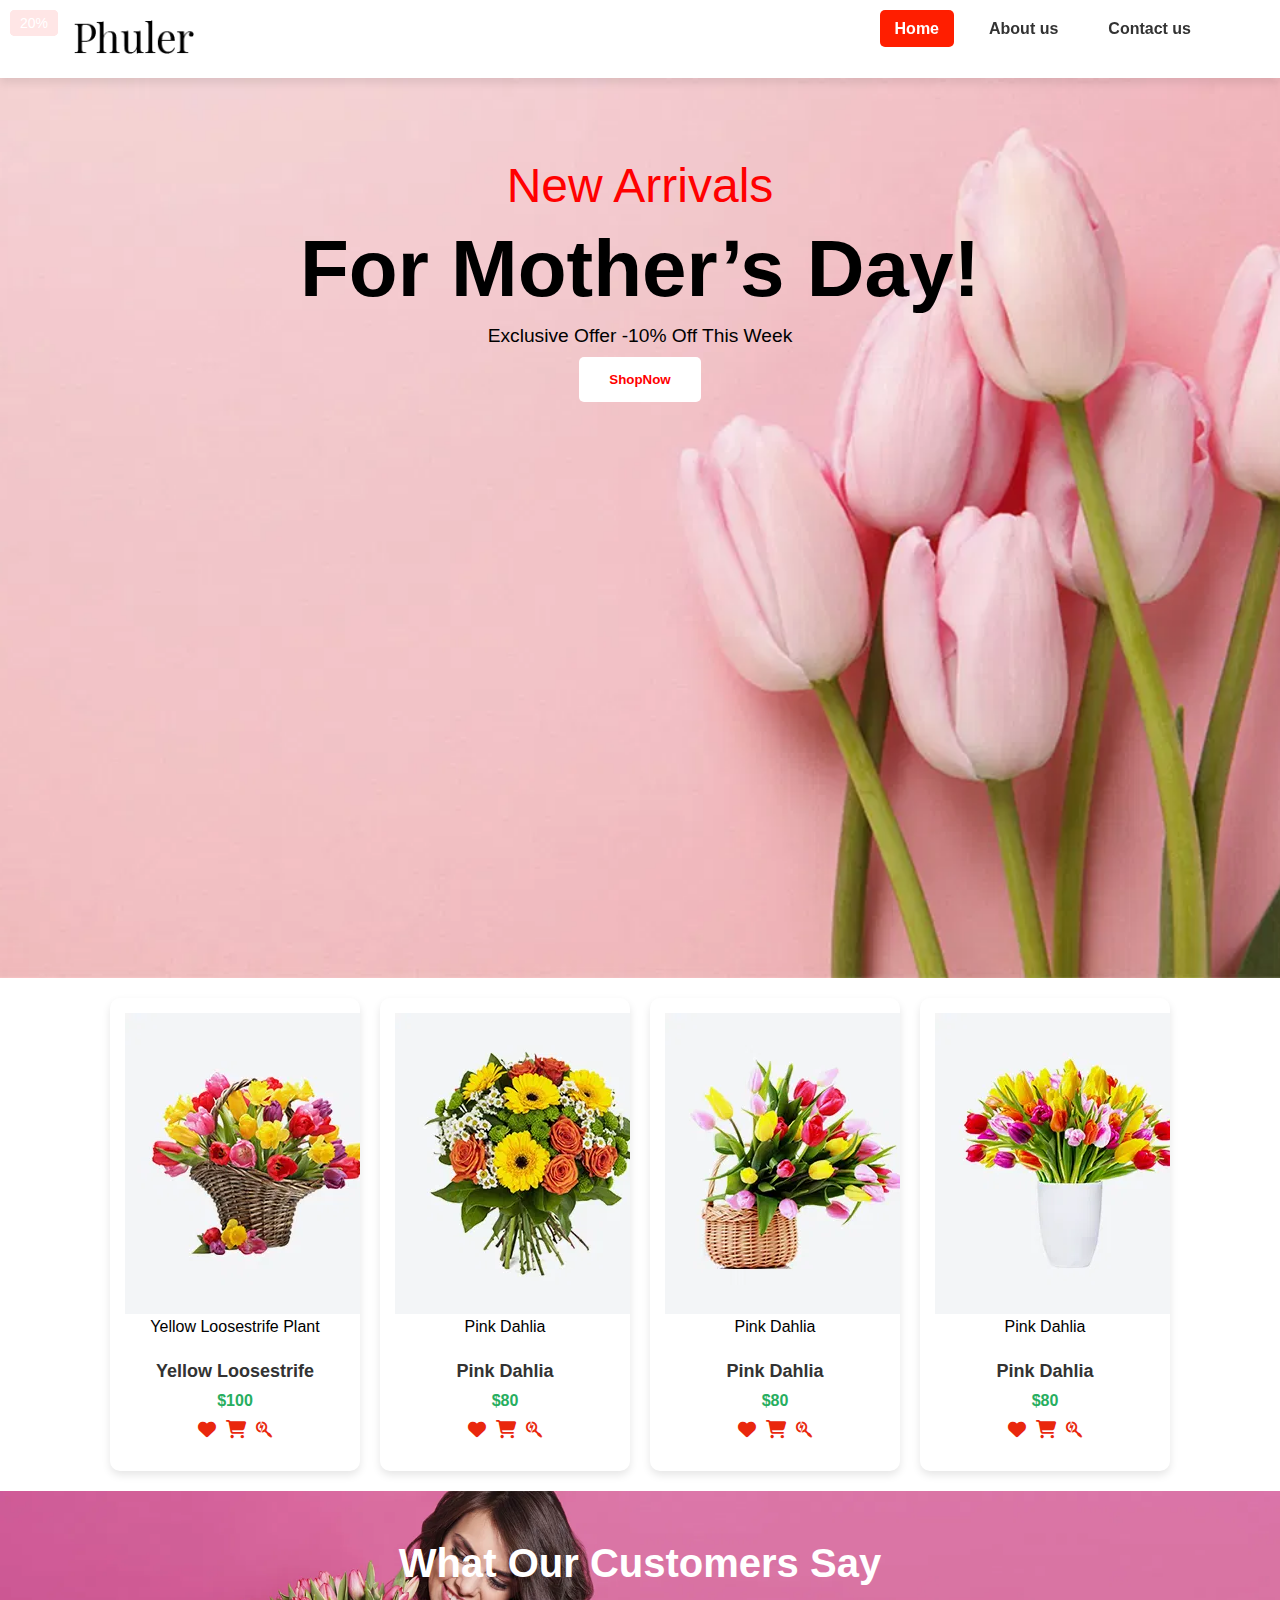
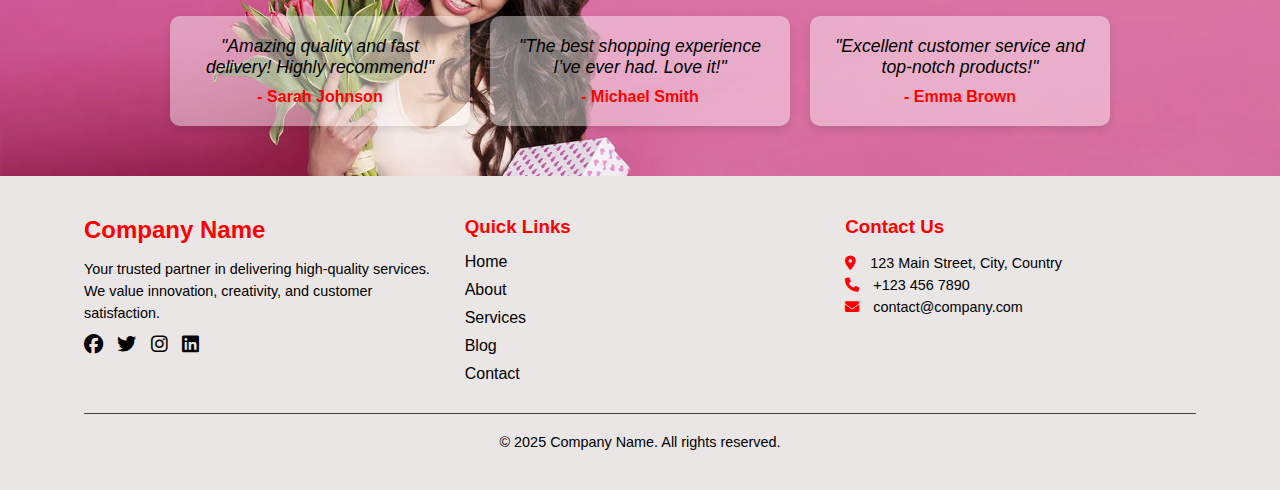
<file: index.html>
<!DOCTYPE html>
<html lang="en">

<head>
    <meta charset="UTF-8">
    <meta name="viewport" content="width=device-width, initial-scale=1.0">
    <title></title>
    <link rel="stylesheet" href="./css/main.css">
    <link rel="stylesheet" href="https://cdnjs.cloudflare.com/ajax/libs/font-awesome/6.7.2/css/all.min.css">
</head>

<body>
    <header>
        <nav class="navbar">
            <div class="container">
                <a href="#" class="logo">
                    <img src="./logo.webp" alt="Brand Logo">
                </a>
                <ul class="nav-links">
                    <li><a href="#" class="active">Home</a></li>
                    <li><a href="./html/about.html">About us</a></li>
                    <li><a href="./html/contact.html">Contact us</a></li>
                </ul>
                <div class="menu-toggle" id="menu-toggle">&#9776;</div>
            </div>
        </nav>
        <section class="hero ">
            <div class="container">
                <h2>New Arrivals</h2>
                <h1>For Mother’s Day!</h1>
                <p>Exclusive Offer -10% Off This Week</p>
                <button class=" btn">ShopNow</button>
            </div>

        </section>
    </header>
    <div class="product-cards">
        <div class="container">
            <div class="product-card">
                <figure>
                    <span class="discount">30%</span>
                    <img src="./imgaes/product-6.webp" alt="Yellow Loosestrife Plant">
                    <figcaption>Yellow Loosestrife Plant</figcaption>
                </figure>
                <div class="details">
                    <h3>Yellow Loosestrife</h3>
                    <div class="price">$100</div>
                    <div class="icons">
                        <button aria-label="Add to Wishlist">
                            <i class="fa-solid fa-heart"></i>
                        </button>
                        <button aria-label="Add to Cart">
                            <i class="fa-solid fa-cart-shopping"></i>
                        </button>
                        <button aria-label="View Details">
                            <i class="fa-brands fa-searchengin"></i>
                        </button>
                    </div>
                </div>
            </div>

            <div class="product-card">
                <figure>
                    <span class="discount">20%</span>
                    <img src="./imgaes/product-1.webp" alt="Pink Dahlia">
                    <figcaption>Pink Dahlia</figcaption>
                </figure>
                <div class="details">
                    <h3>Pink Dahlia</h3>
                    <div class="price">$80</div>
                    <div class="icons">
                        <button aria-label="Add to Wishlist">
                            <i class="fa-solid fa-heart"></i>
                        </button>
                        <button aria-label="Add to Cart">
                            <i class="fa-solid fa-cart-shopping"></i>
                        </button>
                        <button aria-label="View Details">
                            <i class="fa-brands fa-searchengin"></i>
                        </button>
                    </div>
                </div>
            </div>
            <div class="product-card">
                <figure>
                    <span class="discount">20%</span>
                    <img src="./imgaes/product-8.webp" alt="Pink Dahlia">
                    <figcaption>Pink Dahlia</figcaption>
                </figure>
                <div class="details">
                    <h3>Pink Dahlia</h3>
                    <div class="price">$80</div>
                    <div class="icons">
                        <button aria-label="Add to Wishlist">
                            <i class="fa-solid fa-heart"></i>
                        </button>
                        <button aria-label="Add to Cart">
                            <i class="fa-solid fa-cart-shopping"></i>
                        </button>
                        <button aria-label="View Details">
                            <i class="fa-brands fa-searchengin"></i>
                        </button>
                    </div>
                </div>
            </div><div class="product-card">
                <figure>
                    <span class="discount">20%</span>
                    <img src=".//imgaes/product-7.webp" alt="Pink Dahlia">
                    <figcaption>Pink Dahlia</figcaption>
                </figure>
                <div class="details">
                    <h3>Pink Dahlia</h3>
                    <div class="price">$80</div>
                    <div class="icons">
                        <button aria-label="Add to Wishlist">
                            <i class="fa-solid fa-heart"></i>
                        </button>
                        <button aria-label="Add to Cart">
                            <i class="fa-solid fa-cart-shopping"></i>
                        </button>
                        <button aria-label="View Details">
                            <i class="fa-brands fa-searchengin"></i>
                        </button>
                    </div>
                </div>
            </div>

        </div>
    </div>
    <section class="testimonials">
        <h2>What Our Customers Say</h2>
        <div class="testimonial-container">
            <article class="testimonial-card">
                <p class="quote">"Amazing quality and fast delivery! Highly recommend!"</p>
                <h4>- Sarah Johnson</h4>
            </article>

            <article class="testimonial-card">
                <p class="quote">"The best shopping experience I’ve ever had. Love it!"</p>
                <h4>- Michael Smith</h4>
            </article>

            <article class="testimonial-card">
                <p class="quote">"Excellent customer service and top-notch products!"</p>
                <h4>- Emma Brown</h4>
            </article>
        </div>
    </section>
    <footer class="footer">
        <div class="container">
            <div class="footer-content">
                <!-- About Section -->
                <div class="footer-section about">
                    <h2>Company Name</h2>
                    <p>Your trusted partner in delivering high-quality services. We value innovation, creativity, and
                        customer satisfaction.</p>
                    <div class="social-icons">
                        <a href="#"><i class="fab fa-facebook"></i></a>
                        <a href="#"><i class="fab fa-twitter"></i></a>
                        <a href="#"><i class="fab fa-instagram"></i></a>
                        <a href="#"><i class="fab fa-linkedin"></i></a>
                    </div>
                </div>

                <!-- Quick Links -->
                <div class="footer-section links">
                    <h3>Quick Links</h3>
                    <ul>
                        <li><a href="#">Home</a></li>
                        <li><a href="#">About</a></li>
                        <li><a href="#">Services</a></li>
                        <li><a href="#">Blog</a></li>
                        <li><a href="#">Contact</a></li>
                    </ul>
                </div>

                <!-- Contact Info -->
                <div class="footer-section contact">
                    <h3>Contact Us</h3>
                    <p><i class="fas fa-map-marker-alt"></i> 123 Main Street, City, Country</p>
                    <p><i class="fas fa-phone"></i> +123 456 7890</p>
                    <p><i class="fas fa-envelope"></i> contact@company.com</p>
                </div>
            </div>

            <!-- Copyright Section -->
            <div class="footer-bottom">
                <p>&copy; 2025 Company Name. All rights reserved.</p>
            </div>
        </div>
    </footer>


</body>

</html>
</file>
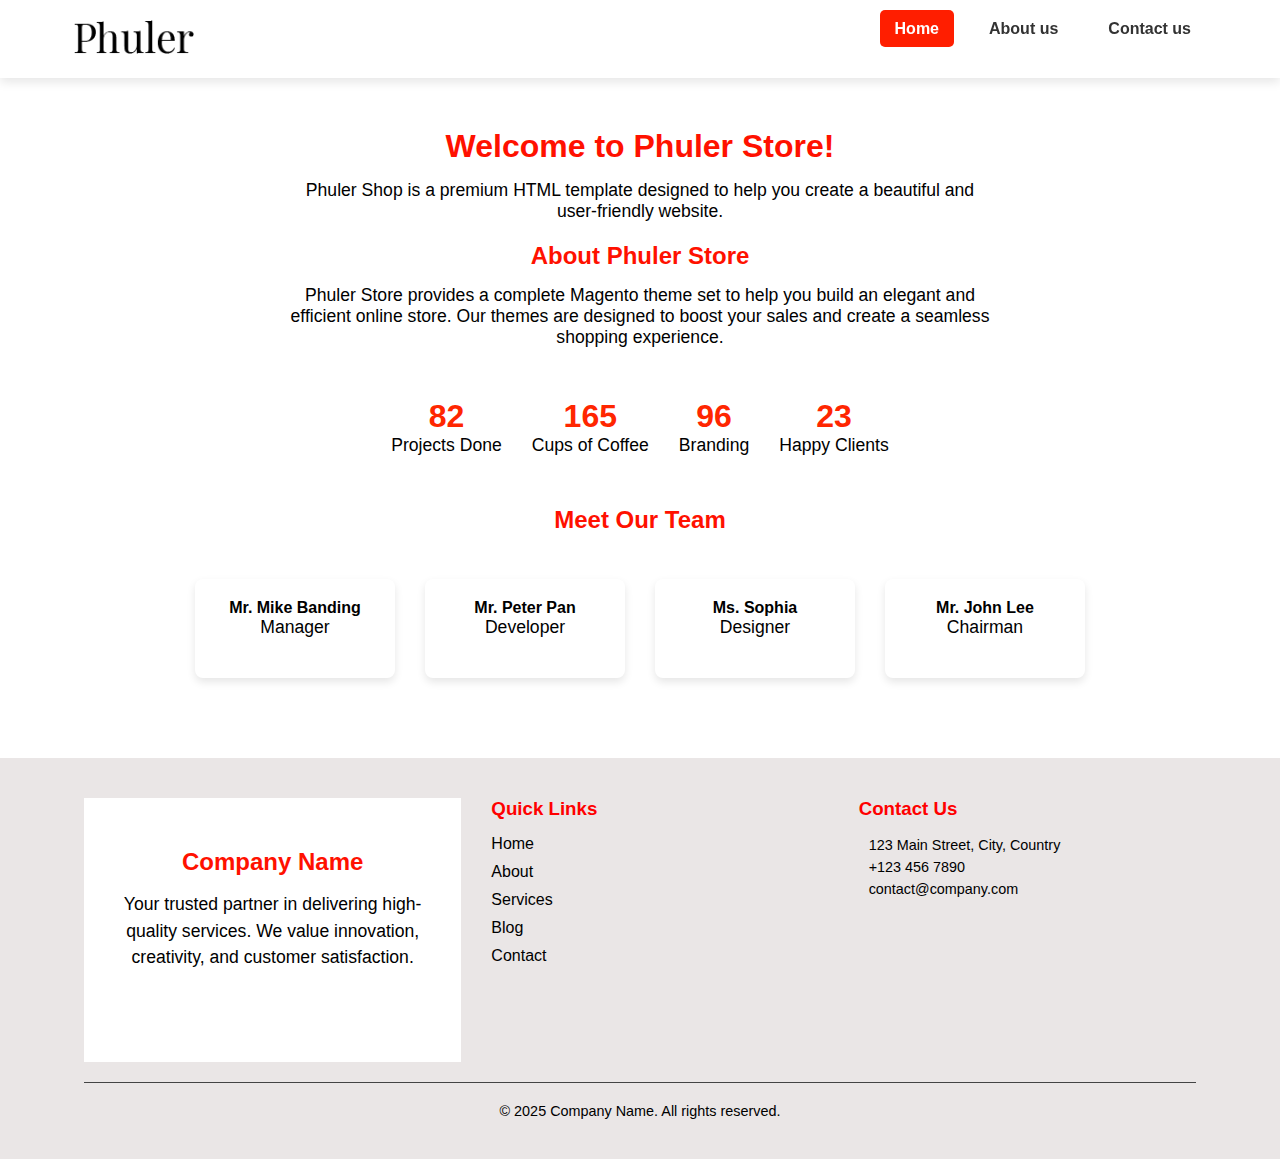
<file: html/about.html>
<!DOCTYPE html>
<html lang="en">

<head>
    <meta charset="UTF-8">
    <meta name="viewport" content="width=device-width, initial-scale=1.0">
    <title>Document</title>
    <link rel="stylesheet" href="../css/main.css">
    <link rel="stylesheet" href="../css/about.css">
</head>

<body>
    <header>
        <nav class="navbar">
            <div class="container">
                <a href="../index.html" class="logo">
                    <img src="../logo.webp" alt="Brand Logo">
                </a>
                <ul class="nav-links">
                    <li><a href="../index.html" class="active">Home</a></li>
                    <li><a href="./about.html">About us</a></li>
                    <li><a href="./contact.html">Contact us</a></li>
                </ul>
                <div class="menu-toggle" id="menu-toggle">&#9776;</div>
            </div>
        </nav>

    </header>
    <section class="about">
        <div class="container">
            <h1>Welcome to Phuler Store!</h1>
            <p>Phuler Shop is a premium HTML template designed to help you create a beautiful and user-friendly website.
            </p>

            <h2>About Phuler Store</h2>
            <p>Phuler Store provides a complete Magento theme set to help you build an elegant and efficient online
                store.
                Our themes are designed to boost your sales and create a seamless shopping experience.</p>

            <div class="stats">
                <div class="stat">
                    <h3>82</h3>
                    <p>Projects Done</p>
                </div>
                <div class="stat">
                    <h3>165</h3>
                    <p>Cups of Coffee</p>
                </div>
                <div class="stat">
                    <h3>96</h3>
                    <p>Branding</p>
                </div>
                <div class="stat">
                    <h3>23</h3>
                    <p>Happy Clients</p>
                </div>
            </div>

            <h2>Meet Our Team</h2>
            <div class="team">
                <div class="member">
                    <h4>Mr. Mike Banding</h4>
                    <p>Manager</p>
                </div>
                <div class="member">
                    <h4>Mr. Peter Pan</h4>
                    <p>Developer</p>
                </div>
                <div class="member">
                    <h4>Ms. Sophia</h4>
                    <p>Designer</p>
                </div>
                <div class="member">
                    <h4>Mr. John Lee</h4>
                    <p>Chairman</p>
                </div>
            </div>
        </div>
    </section>

    <footer class="footer">
        <div class="container">
            <div class="footer-content">
                <!-- About Section -->
                <div class="footer-section about">
                    <h2>Company Name</h2>
                    <p>Your trusted partner in delivering high-quality services. We value innovation, creativity, and
                        customer satisfaction.</p>
                    <div class="social-icons">
                        <a href="#"><i class="fab fa-facebook"></i></a>
                        <a href="#"><i class="fab fa-twitter"></i></a>
                        <a href="#"><i class="fab fa-instagram"></i></a>
                        <a href="#"><i class="fab fa-linkedin"></i></a>
                    </div>
                </div>

                <!-- Quick Links -->
                <div class="footer-section links">
                    <h3>Quick Links</h3>
                    <ul>
                        <li><a href="#">Home</a></li>
                        <li><a href="#">About</a></li>
                        <li><a href="#">Services</a></li>
                        <li><a href="#">Blog</a></li>
                        <li><a href="#">Contact</a></li>
                    </ul>
                </div>

                <!-- Contact Info -->
                <div class="footer-section contact">
                    <h3>Contact Us</h3>
                    <p><i class="fas fa-map-marker-alt"></i> 123 Main Street, City, Country</p>
                    <p><i class="fas fa-phone"></i> +123 456 7890</p>
                    <p><i class="fas fa-envelope"></i> contact@company.com</p>
                </div>
            </div>

            <!-- Copyright Section -->
            <div class="footer-bottom">
                <p>&copy; 2025 Company Name. All rights reserved.</p>
            </div>
        </div>
    </footer>
</body>

</html>
</file>
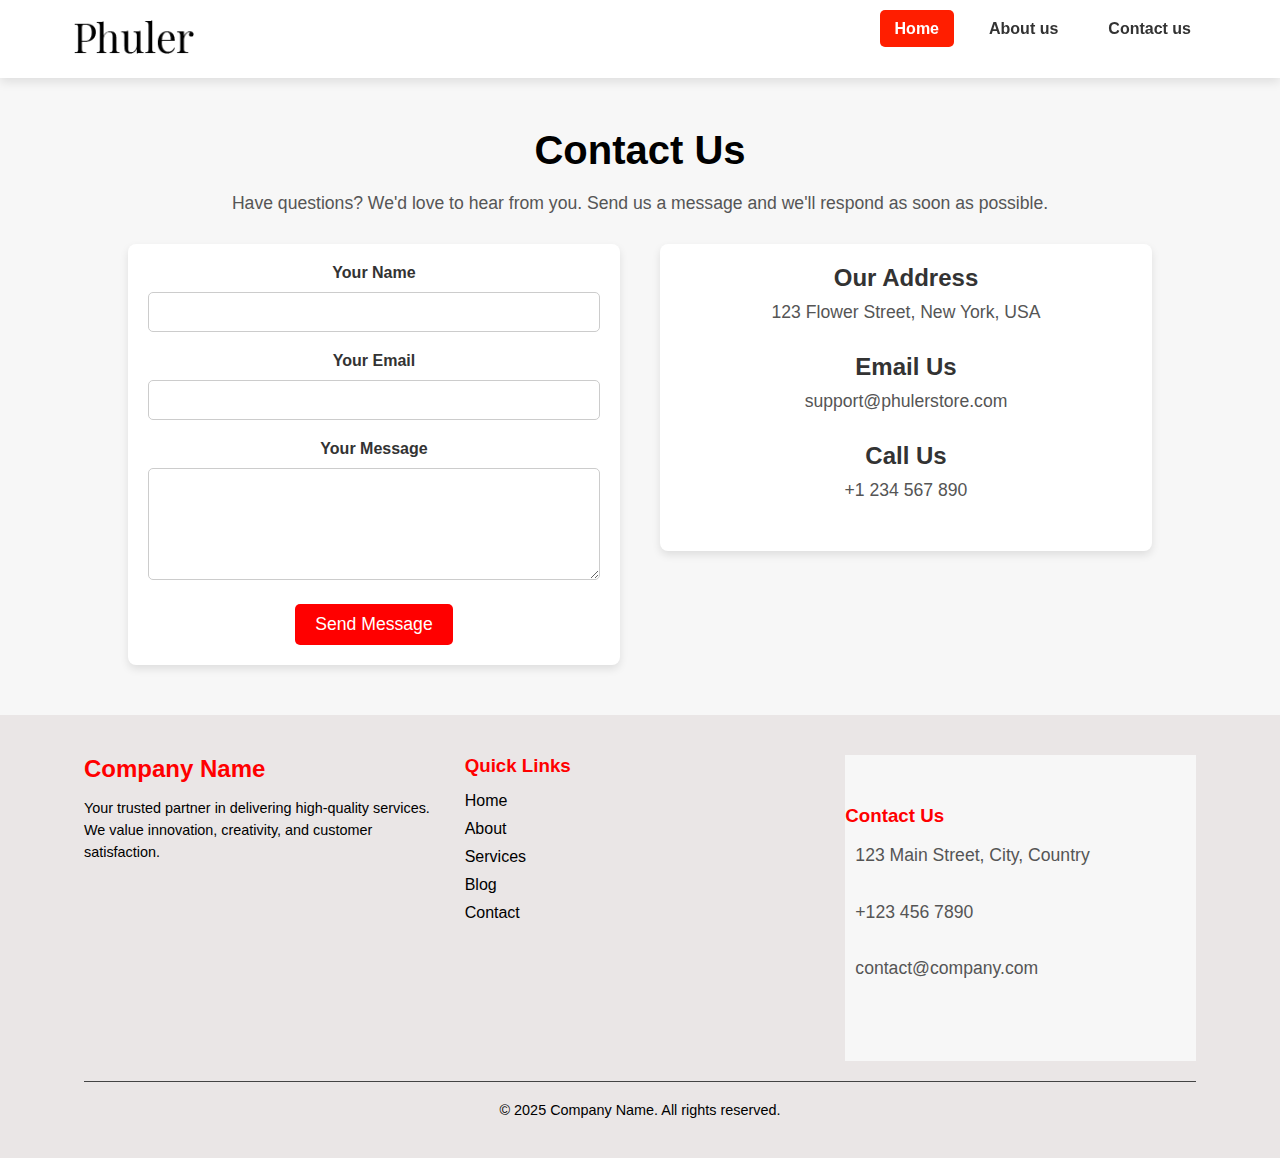
<file: html/contact.html>
<!DOCTYPE html>
<html lang="en">

<head>
    <meta charset="UTF-8">
    <meta name="viewport" content="width=device-width, initial-scale=1.0">
    <title>Contact Us - Phuler Store</title>
    <link rel="stylesheet" href="../css/main.css">
    <link rel="stylesheet" href="../css/contact.css">
</head>

<body>
    <header>
        <nav class="navbar">
            <div class="container">
                <a href="../index.html" class="logo">
                    <img src="../logo.webp" alt="Brand Logo">
                </a>
                <ul class="nav-links">
                    <li><a href="../index.html" class="active">Home</a></li>
                    <li><a href="./about.html">About us</a></li>
                    <li><a href="./contact.html">Contact us</a></li>
                </ul>
                <div class="menu-toggle" id="menu-toggle">&#9776;</div>
            </div>
        </nav>

    </header>
    <!-- Contact Section -->
    <section class="contact">
        <div class="container">
            <h1>Contact Us</h1>
            <p>Have questions? We'd love to hear from you. Send us a message and we'll respond as soon as possible.</p>

            <div class="contact-content">
                <!-- Contact Form -->
                <form class="contact-form">
                    <label for="name">Your Name</label>
                    <input type="text" id="name" name="name" required>

                    <label for="email">Your Email</label>
                    <input type="email" id="email" name="email" required>

                    <label for="message">Your Message</label>
                    <textarea id="message" name="message" rows="5" required></textarea>

                    <button type="submit">Send Message</button>
                </form>

                <!-- Contact Info -->
                <div class="contact-info">
                    <h3>Our Address</h3>
                    <p>123 Flower Street, New York, USA</p>

                    <h3>Email Us</h3>
                    <p>support@phulerstore.com</p>

                    <h3>Call Us</h3>
                    <p>+1 234 567 890</p>
                </div>
            </div>
        </div>
    </section>
    <footer class="footer">
        <div class="container">
            <div class="footer-content">
                <!-- About Section -->
                <div class="footer-section about">
                    <h2>Company Name</h2>
                    <p>Your trusted partner in delivering high-quality services. We value innovation, creativity, and
                        customer satisfaction.</p>
                    <div class="social-icons">
                        <a href="#"><i class="fab fa-facebook"></i></a>
                        <a href="#"><i class="fab fa-twitter"></i></a>
                        <a href="#"><i class="fab fa-instagram"></i></a>
                        <a href="#"><i class="fab fa-linkedin"></i></a>
                    </div>
                </div>

                <!-- Quick Links -->
                <div class="footer-section links">
                    <h3>Quick Links</h3>
                    <ul>
                        <li><a href="#">Home</a></li>
                        <li><a href="#">About</a></li>
                        <li><a href="#">Services</a></li>
                        <li><a href="#">Blog</a></li>
                        <li><a href="#">Contact</a></li>
                    </ul>
                </div>

                <!-- Contact Info -->
                <div class="footer-section contact">
                    <h3>Contact Us</h3>
                    <p><i class="fas fa-map-marker-alt"></i> 123 Main Street, City, Country</p>
                    <p><i class="fas fa-phone"></i> +123 456 7890</p>
                    <p><i class="fas fa-envelope"></i> contact@company.com</p>
                </div>
            </div>

            <!-- Copyright Section -->
            <div class="footer-bottom">
                <p>&copy; 2025 Company Name. All rights reserved.</p>
            </div>
        </div>
    </footer>

</body>

</html>
</file>
<file: css/about.css>
/* About Section */
.about {
    text-align: center;
    padding: 50px 20px;
    background-color: white;
}

.about h1,
.about h2 {
    margin-bottom: 15px;
    color: #ff1100;
}

.about p {
    font-size: 1.1rem;
    max-width: 700px;
    margin: 0 auto 20px;
}

/* Statistics */
.stats {
    display: flex;
    justify-content: center;
    gap: 30px;
    padding: 30px 20px;
}

.stat {
    text-align: center;
}

.stat h3 {
    font-size: 2rem;
    color: #ff2600;
}

/* Team Section */
.team {
    display: flex;
    justify-content: center;
    gap: 30px;
    flex-wrap: wrap;
    padding: 30px 0;
}

.member {
    background: #fff;
    padding: 20px;
    border-radius: 8px;
    box-shadow: 0 4px 8px rgba(0, 0, 0, 0.1);
    width: 200px;
    transition: 0.3s;
}

.member:hover {
    transform: scale(1.05);
}

/* Responsive */
@media (max-width: 768px) {
    .stats {
        flex-direction: column;
        align-items: center;
    }

    .team {
        flex-direction: column;
    }
}
</file>
<file: css/contact.css>
.contact {
    padding: 50px 0;
    background-color: #f7f7f7;
}

.contact .container {
    width: 80%;
    max-width: 1200px;
    margin: 0 auto;
    text-align: center;
}

.contact h1 {
    font-size: 2.5rem;
    margin-bottom: 20px;
}

.contact p {
    font-size: 1.1rem;
    color: #555;
    margin-bottom: 30px;
}

/* Grid Layout for Contact Content */
.contact-content {
    display: grid;
    grid-template-columns: 1fr 1fr;
    gap: 40px;
    align-items: start;
}

.contact-form,
.contact-info {
    background-color: #fff;
    padding: 20px;
    border-radius: 8px;
    box-shadow: 0 4px 8px rgba(0, 0, 0, 0.1);
}

.contact-form label {
    font-weight: bold;
    margin-bottom: 10px;
    display: block;
    color: #333;
}

.contact-form input,
.contact-form textarea {
    width: 100%;
    padding: 10px;
    margin-bottom: 20px;
    border: 1px solid #ccc;
    border-radius: 5px;
    font-size: 1rem;
    color: #333;
}

.contact-form button {
    background-color: #ff0000;
    color: #fff;
    border: none;
    padding: 10px 20px;
    border-radius: 5px;
    font-size: 1.1rem;
    cursor: pointer;
}

.contact-form button:hover {
    background-color: #218838;
}

.contact-info h3 {
    font-size: 1.5rem;
    color: #333;
    margin-bottom: 10px;
}

.contact-info p {
    font-size: 1.1rem;
    color: #555;
}

/* Responsive Design */
@media (max-width: 768px) {
    .contact-content {
        grid-template-columns: 1fr;
    }
}
</file>
<file: css/main.css>
/* Import Fonts */
@import url('https://fonts.googleapis.com/css2?family=Playfair+Display:wght@400;900&display=swap');

/* General Reset */
* {
    margin: 0;
    padding: 0;
    box-sizing: border-box;
}

body {
    font-family: 'Arial', sans-serif;
}
.container {
    width: 90%;
    max-width: 1200px;
    margin: auto;
}

/* Navbar */
.navbar {
    position: sticky;
    width: 100%;
    background: rgba(255, 255, 255, 0.9);
    /* Semi-transparent */
    box-shadow: 0px 4px 10px rgba(0, 0, 0, 0.1);
    padding: 10px 0;
    top: 0;
    left: 0;
    z-index: 1000;
}

/* Navbar Container */
.navbar .container{
    display: flex;
    justify-content: space-between;
    padding: 10px;
}
/* Logo */
.logo img {
    width: 120px;
}

/* Navigation Links */
.nav-links {
    list-style: none;
    display: flex;
    gap: 20px;
    
}

.nav-links li {
    display: inline;
}

.nav-links a {
    text-decoration: none;
    color: #333;
    font-weight: 600;
    padding: 10px 15px;
    transition: color 0.3s, background 0.3s;
    border-radius: 5px;
}

.nav-links a:hover,
.nav-links a.active {
    background: #ff1e00;
    color: white;
}

/* Mobile Menu Button */
.menu-toggle {
    display: none;
    font-size: 30px;
    cursor: pointer;
}

/* Responsive Design */
@media (max-width: 768px) {
    .nav-links {
        display: none;
        flex-direction: column;
        background: white;
        position: absolute;
        top: 60px;
        right: 0;
        width: 200px;
        box-shadow: 0px 4px 10px rgba(0, 0, 0, 0.1);
        text-align: center;
    }

    .nav-links li {
        padding: 15px 0;
    }

    .menu-toggle {
        display: block;
    }

    /* Show Menu when toggled */
    .nav-links.show {
        display: flex;
    }
}

/* Hero Section */
.hero  {
    background-image: url(../imgaes/slider-1.webp);
    background-size: cover;
    background-position: center;
    height: 100vh;
   
    text-align: center;
    flex-direction: column;
     padding: 80px 20px;
    color: #000;
}
.hero .container {
    display: flex;
    flex-direction: column;
    justify-content: center;
    align-items: center;
    gap: 10px;
}

.hero h1 {
    font-size: 5rem;
    font-weight: bold;
}

.hero h2 {
    color: #ff0000;
    font-size: 3rem;
    font-weight: 100;
}

.hero p {
    font-size: 1.2rem;
}

.hero .btn {
    background-color: #fff;
    color: #ff0000;
    font-weight: bold;
    padding: 15px 30px;
    border-radius: 5px;
    border: none;
    transition: background 0.3s ease-in-out, color 0.3s ease-in-out;
}

.hero .btn:hover {
        background: red;
    color: #fff;
}

/* Navbar */
.navbar .nav-link {
    color: #222222 !important;
}

.navbar .nav-link:hover {
    background-color: #f8f8f8;
    border-radius: 5px;
}

/* Product Cards Section */
.product-cards .container {
    display: flex;
    justify-content: center;
    align-items: center;
    flex-wrap: wrap;
    gap: 20px;
    padding: 20px;
}

/* Individual Product Card */
.product-card {
    background: #fff;
    border-radius: 10px;
    box-shadow: 0 4px 8px rgba(0, 0, 0, 0.1);
    overflow: hidden;
    width: 250px;
    text-align: center;
    padding: 15px;
    transition: transform 0.3s ease-in-out;
}

.product-card:hover {
    transform: scale(1.05);
}

/* Image Container */
.img-container {
    position: relative;
    width: 100%;
    height: 200px;
    overflow: hidden;
    border-radius: 10px;
}

.img-container img {
    width: 100%;
    height: 100%;
    object-fit: cover;
}

/* Discount Badge */
.discount {
    position: absolute;
    top: 10px;
    left: 10px;
    background: red;
    color: #fff;
    padding: 5px 10px;
    font-size: 14px;
    border-radius: 5px;
}

/* Product Details */
.details {
    padding: 15px 10px;
}

.details h3 {
    font-size: 18px;
    color: #333;
    margin: 10px 0;
}

.price {
    font-size: 16px;
    font-weight: bold;
    color: #27ae60;
}

/* Icons */
.icons {
    display: flex;
    justify-content: center;
    gap: 10px;
    margin-top: 10px;
}

.icons button {
    background: none;
    border: none;
    cursor: pointer;
    font-size: 18px;
    color: #e9270d;
    transition: color 0.3s ease-in-out, transform 0.2s ease-in-out;
}

.icons button:hover {
    color: #27ae60;
    transform: scale(1.1);
}

/* Responsive Design */
@media (max-width: 768px) {
    .hero h1 {
        font-size: 3rem;
    }

    .hero h2 {
        font-size: 2rem;
    }

    .product-cards .container {
        flex-direction: column;
        align-items: center;
    }
}
/* Testimonial Section */
.testimonials {
    text-align: center;
    padding: 50px 20px;
    background-color: #f8f8f8;
    background-image: url(../imgaes/bg-1.webp);
    background-size: cover;
}

.testimonials h2 {
    font-size: 2.5rem;
    color: hsl(0, 0%, 100%);
    margin-bottom: 30px;
}

.testimonial-container {
    display: flex;
    justify-content: center;
    gap: 20px;
    flex-wrap: wrap;
}

.testimonial-card {
    background: #ffffff6e;
    padding: 20px;
    border-radius: 10px;
    box-shadow: 0 4px 8px rgba(0, 0, 0, 0.1);
    text-align: center;
    width: 300px;
    transition: transform 0.3s ease-in-out;
}

.testimonial-card:hover {
    transform: scale(1.05);
}

.testimonial-card img {
    width: 80px;
    height: 80px;
    border-radius: 50%;
    object-fit: cover;
    margin-bottom: 15px;
}

.testimonial-card .quote {
    font-size: 1.1rem;
    color: #000000;
    font-style: italic;
    margin-bottom: 10px;
}

.testimonial-card h4 {
    font-size: 1rem;
    color: #ff0000;
    font-weight: bold;
}

/* Responsive Design */
@media (max-width: 768px) {
    .testimonial-container {
        flex-direction: column;
        align-items: center;
    }
}
/* Footer Styles */
.footer {
    background-color: #c4baba5b;
    color: #000000;
    padding: 40px 0;
    font-size: 1rem;
}

.footer .container {
    max-width: 1200px;
    margin: auto;
    padding: 0 20px;
}

.footer-content {
    display: flex;
    justify-content: space-between;
    flex-wrap: wrap;
    gap: 30px;
}

.footer-section {
    flex: 1;
    min-width: 250px;
}

.footer-section h2,
.footer-section h3 {
    color: #ff0000;
    margin-bottom: 15px;
}

.footer-section p {
    font-size: 0.9rem;
    line-height: 1.5;
}

/* Social Media Icons */
.social-icons {
    margin-top: 10px;
}

.social-icons a {
    color: rgb(0, 0, 0);
    font-size: 1.2rem;
    margin-right: 10px;
    transition: color 0.3s ease-in-out;
}

.social-icons a:hover {
    color: #ff0101;
}

/* Quick Links */
.footer-section ul {
    list-style: none;
    padding: 0;
}

.footer-section ul li {
    margin-bottom: 10px;
}

.footer-section ul li a {
    color: #000000;
    text-decoration: none;
    transition: color 0.3s;
}

.footer-section ul li a:hover {
    color: #ff0000;
}

/* Contact Info */
.footer-section p i {
    margin-right: 10px;
    color: #ff0000;
}

/* Footer Bottom */
.footer-bottom {
    text-align: center;
    padding-top: 20px;
    font-size: 0.9rem;
    border-top: 1px solid #444;
    margin-top: 20px;
}

/* Responsive Design */
@media (max-width: 768px) {
    .footer-content {
        flex-direction: column;
        text-align: center;
    }

    .social-icons {
        justify-content: center;
    }
}
</file>
